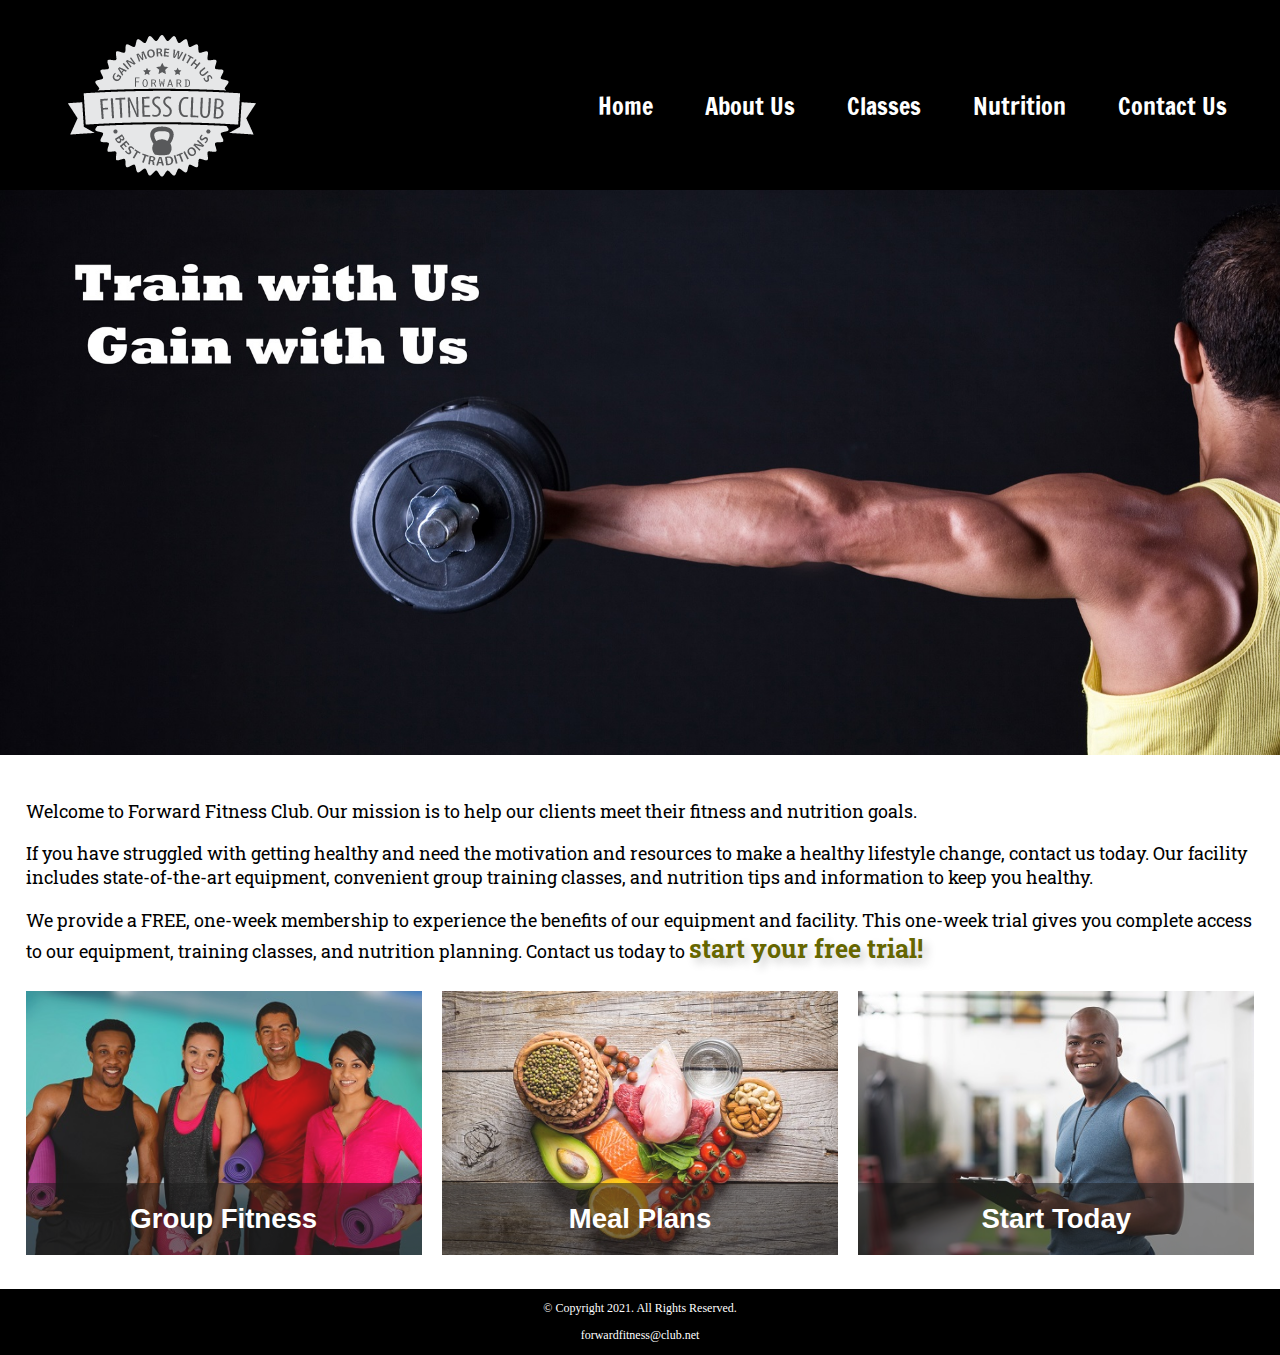
<file: index.html>
<!DOCTYPE html>
<!-- This website template was created by: Vivian Nguyen -->
<html lang="en">
<head>
	<title>Forward Fitness Club</title>
	<meta charset="utf-8">
    <link rel="stylesheet" href="css/styles.css">
    <meta name="viewport" content="width=device-width, initial-scale=1.0">
    <link href="https://fonts.googleapis.com/css?family=Francois+One|Roboto+Slab&display=swap" rel="stylesheet">
    <link rel="shortcut icon" href="images/favicon.ico">
	<link rel="icon" type="image/png" sizes="32x32" href="images/favicon-32.png">
    <link rel="apple-touch-icon" sizes="180x180" href="images/apple-touch-icon.png">
	<link rel="icon" sizes="192x192" href="images/android-chrome-192.png">
</head>
<body>

	<div id="container">

		<!-- Use the header area for the website name or logo -->
		<header>
			<a href="index.html"><img src="images/forward-fitness-logo.png" alt="Forward Fitness Club logo"></a>
		</header>
		
		<!-- Use the nav area to add hyperlinks to other pages within the website -->
		<nav>
			<ul>
                <li><a href="index.html">Home</a></li> 
                <li><a href="about.html">About Us</a></li> 
                <li><a href="classes.html">Classes</a></li> 
                <li><a href="nutrition.html">Nutrition</a></li> 
                <li><a href="contact.html">Contact Us</a></li>
            </ul>
		</nav>
        
        <!-- Hero Image -->
        <div id="hero" class="tablet-desktop">
            <img src="images/hero-image.jpg" alt="left arm extended holding a weight">
        </div>
		
		<!-- Use the main area to add the main content of the webpage -->
		<main>
            
            <div class="mobile">
                
                <p>Welcome to Forward Fitness Club. Our mission is to  help our clients meet their fitness and nutrition goals.</p> 
                
                <h3>FREE One-Week Trial Membership!</h3>
                <p>Call Us Today to Get Started</p>
                <p class="tel-link"><a href="tel:8145559608">(814) 555-9608</a></p>
                
                <h4>Fitness Club Hours:</h4>
                <ul class="hours">
			         <li>Mon - Thu: 6:00am - 6:00pm</li>
			         <li>Friday: 6:00am - 4:00pm</li>
			         <li>Saturday: 8:00am - 6:00pm</li>
			         <li>Sunday: Closed</li>
                </ul>
            
            </div>
            
            <div class="tablet-desktop">
		
                <p>Welcome to Forward Fitness Club. Our mission is to  help our clients meet their fitness and nutrition goals.</p> 

                <p>If you have struggled with getting healthy and need the motivation and resources to make a healthy lifestyle change, contact us today. Our facility includes state-of-the-art equipment, convenient group training classes, and nutrition tips and information to keep you healthy.</p> 

                <p>We provide a FREE, one-week membership to experience the benefits of our equipment and facility. This one-week trial gives you complete access to our equipment, training classes, and nutrition planning. Contact us today to <span class="action">start your free trial!</span></p> 
                
            </div>
            
            <div class="grid">
                
                <figure class="frame">
                        <a href="classes.html"><img src="images/fitness-group.jpg" alt="group of fitness people"></a>
                        <figcaption class="pic-text">Group Fitness</figcaption>
                </figure>
                
                <figure class="frame">
                        <a href="nutrition.html"><img src="images/food-heart.jpg" alt="healthy food in the shape of a heart"></a>
                        <figcaption class="pic-text">Meal Plans</figcaption>
                </figure>
                
                <figure class="frame">
                        <a href="contact.html"><img src="images/personal-trainer.jpg" alt="personal trainer with a clipboard"></a>
                        <figcaption class="pic-text">Start Today</figcaption>
                </figure>
            
            </div>
			
		</main>
		
		<!-- Use the footer area to add webpage footer content -->
		<footer>
			<p>&copy; Copyright 2021. All Rights Reserved.</p>
			<p><a href="mailto:forwardfitness@club.net">forwardfitness@club.net</a></p>
		</footer>
	
	</div>
	
</body>
</html>
</file>
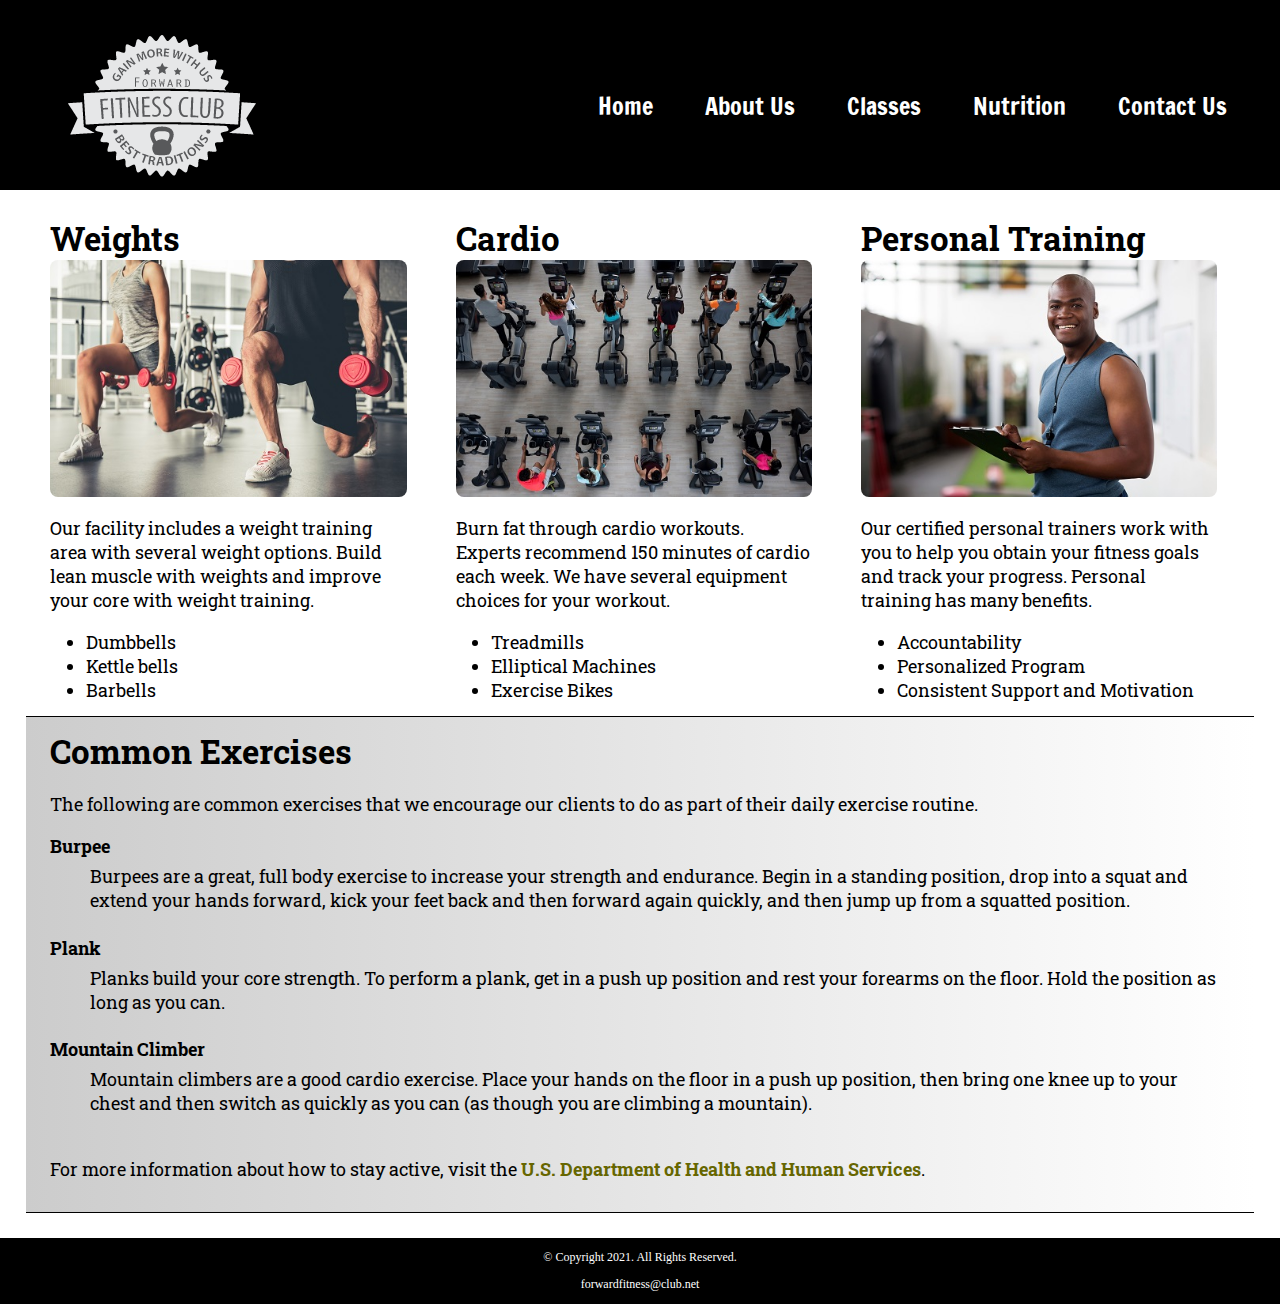
<file: about.html>
<!DOCTYPE html>
<!-- This website template was created by: Vivian Nguyen -->
<html lang="en">
<head>
	<title>Forward Fitness Club</title>
	<meta charset="utf-8">
    <link rel="stylesheet" href="css/styles.css">
    <meta name="viewport" content="width=device-width, initial-scale=1.0">
    <link href="https://fonts.googleapis.com/css?family=Francois+One|Roboto+Slab&display=swap" rel="stylesheet">
    <link rel="shortcut icon" href="images/favicon.ico">
	<link rel="icon" type="image/png" sizes="32x32" href="images/favicon-32.png">
    <link rel="apple-touch-icon" sizes="180x180" href="images/apple-touch-icon.png">
	<link rel="icon" sizes="192x192" href="images/android-chrome-192.png">
</head>
<body>

	<div id="container">

		<!-- Use the header area for the website name or logo -->
		<header>
	           <a href="index.html"><img src="images/forward-fitness-logo.png" alt="Forward Fitness Club logo"></a>
		</header>
		
		<!-- Use the nav area to add hyperlinks to other pages within the website -->
		<nav>
			<ul>
                <li><a href="index.html">Home</a></li> 
                <li><a href="about.html">About Us</a></li> 
                <li><a href="classes.html">Classes</a></li> 
                <li><a href="nutrition.html">Nutrition</a></li> 
                <li><a href="contact.html">Contact Us</a></li>
            </ul>
		</nav>
		
		<!-- Use the main area to add the main content of the webpage -->
		<main>
		
			<section id="weights">
			
				<h1>Weights</h1>
				<img src="images/people-with-weights.jpg" alt="Two people working out with a weight in each hand" class="round">
				<p>Our facility includes a weight training area with several weight options. Build lean muscle with weights and improve your core with weight training.</p> 
				<ul class="tablet-desktop">
					<li>Dumbbells</li>
					<li>Kettle bells</li>
					<li>Barbells</li>
				</ul>
			
			</section>
			
			<section id="cardio">
			
				<h1>Cardio</h1>
				<img src="images/people-workingout-machines.jpg" alt="Cardio Equipment" class="round">
				<p>Burn fat through cardio workouts. Experts recommend 150 minutes of cardio each week. We have several equipment choices for your workout.</p>
				<ul class="tablet-desktop">
					<li>Treadmills</li>
					<li>Elliptical Machines</li>
					<li>Exercise Bikes</li>
				</ul>
				
			</section>
			
			<section id="training">
				
				<h1>Personal Training</h1>
				<img src="images/personal-trainer.jpg" alt="Personal Training" class="round">
				<p>Our certified personal trainers work with you to help you obtain your fitness goals and track your progress. Personal training has many benefits.</p>
				<ul class="tablet-desktop">
					<li>Accountability</li>
					<li>Personalized Program</li>
					<li>Consistent Support and Motivation</li>
				</ul>
				
			</section>
			
			<section id="exercises" class="tablet-desktop">
			
				<h1>Common Exercises</h1>
				<p>The following are common exercises that we encourage our clients to do as part of their daily exercise routine.</p>
				<dl>
					<dt>Burpee</dt>
					<dd>Burpees are a great, full body exercise to increase your strength and endurance. Begin in a standing position, drop into a squat and extend your hands forward, kick your feet back and then forward again quickly, and then jump up from a squatted position.</dd>
					
					<dt>Plank</dt>
					<dd>Planks build your core strength. To perform a plank, get in a push up position and rest your forearms on the floor. Hold the position as long as you can.</dd>
					
					<dt>Mountain Climber</dt>
					<dd>Mountain climbers are a good cardio exercise. Place your hands on the floor in a push up position, then bring one knee up to your chest and then switch as quickly as you can (as though you are climbing a mountain).</dd>
				</dl>
				
				<p>For more information about how to stay active, visit the <a href="https://www.hhs.gov/fitness/be-active/index.html" target="_blank" class="external-link">U.S. Department of Health and Human Services</a>.</p>

			</section>
			
		</main>
		
		<!-- Use the footer area to add webpage footer content -->
		<footer>
			<p>&copy; Copyright 2021. All Rights Reserved.</p>
			<p><a href="mailto:forwardfitness@club.net">forwardfitness@club.net</a></p>
		</footer>
	
	</div>
	
</body>
</html>
</file>
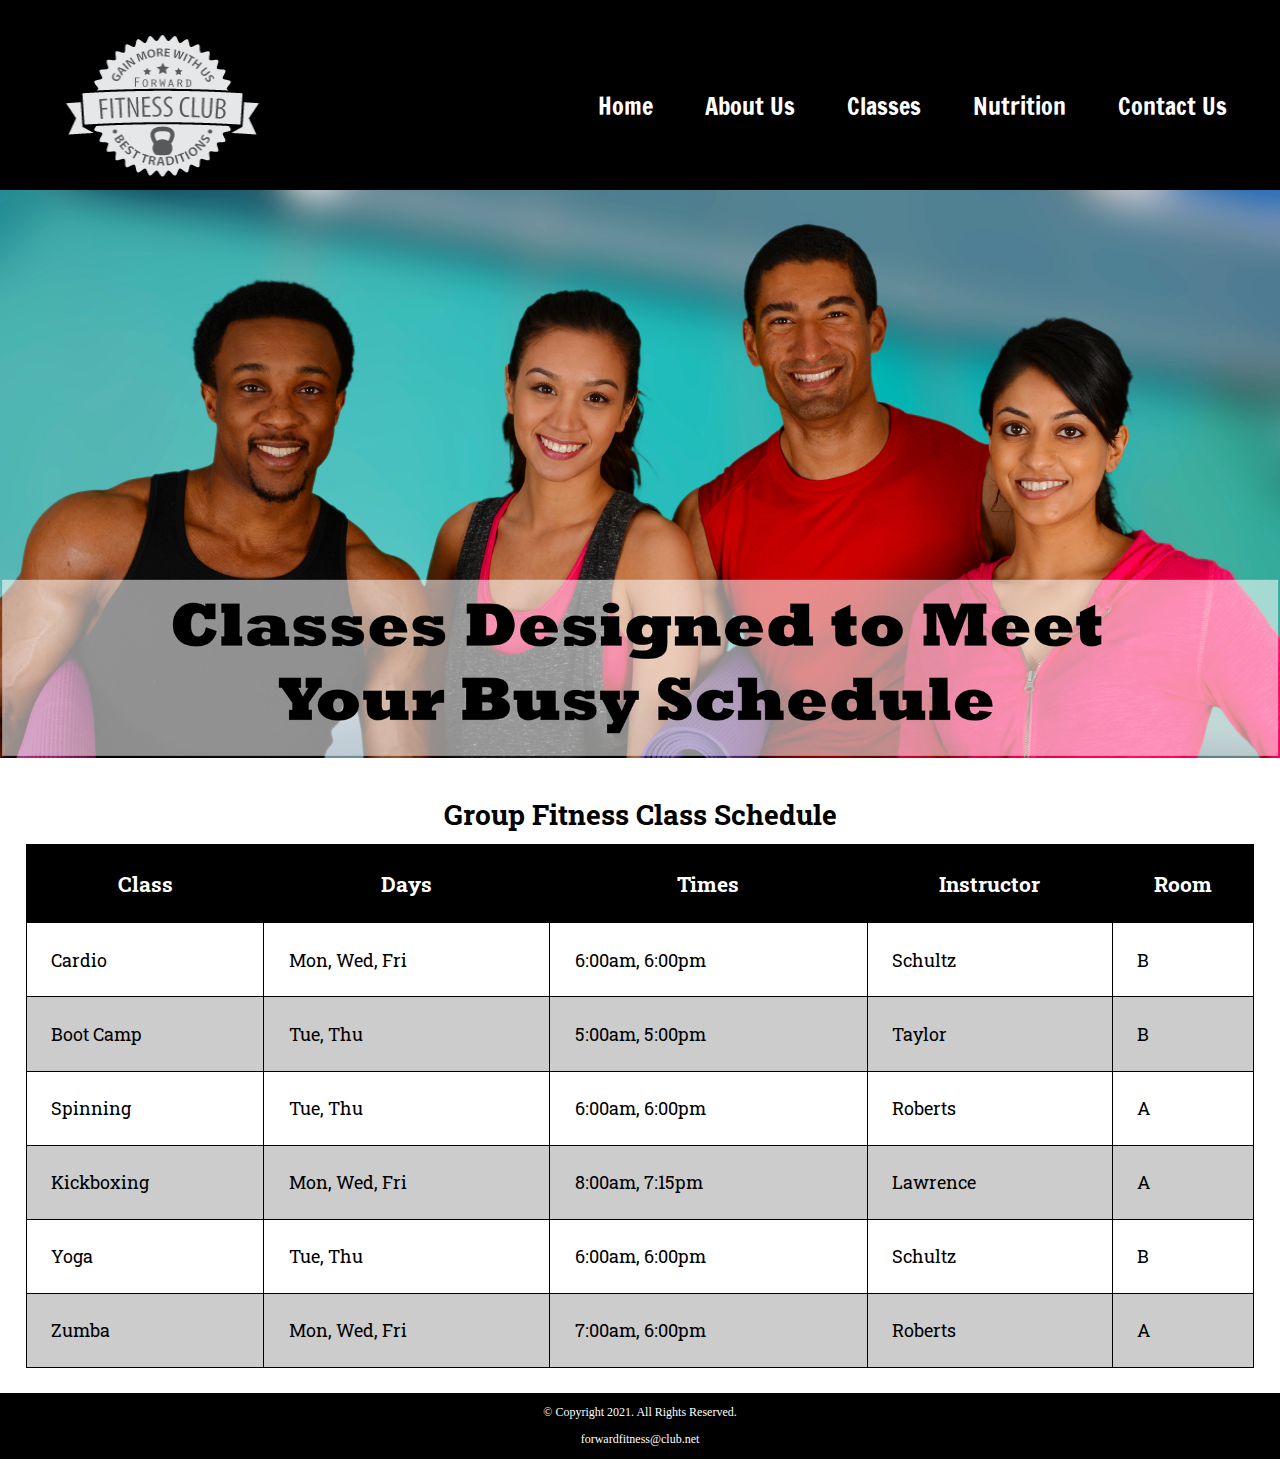
<file: classes.html>
<!DOCTYPE html>
<!-- This website template was created by: Vivian Nguyen 8/30/23 -->
<html lang="en">
<head>
	<title>Forward Fitness Club</title>
	<meta charset="utf-8">
    <link rel="stylesheet" href="css/styles.css">
    <meta name="viewport" content="width=device-width, initial-scale=1.0">
    <link href="https://fonts.googleapis.com/css?family=Francois+One|Roboto+Slab&display=swap" rel="stylesheet">
    <link rel="shortcut icon" href="images/favicon.ico">
	<link rel="icon" type="image/png" sizes="32x32" href="images/favicon-32.png">
    <link rel="apple-touch-icon" sizes="180x180" href="images/apple-touch-icon.png">
	<link rel="icon" sizes="192x192" href="images/android-chrome-192.png">
</head>
<body>

	<div id="container">

		<!-- Use the header area for the website name or logo -->
		<header>
			<a href="index.html"><img src="images/forward-fitness-logo.png" alt="Forward Fitness Club logo" height="220" width="297"></a>
		</header>
		
		<!-- Use the nav area to add hyperlinks to other pages within the website -->
		<nav>
			<ul>
                <li><a href="index.html">Home</a></li> 
                <li><a href="about.html">About Us</a></li> 
                <li><a href="classes.html">Classes</a></li> 
                <li><a href="nutrition.html">Nutrition</a></li> 
                <li><a href="contact.html">Contact Us</a></li>
            </ul>
		</nav>
        
        <!-- Classes Hero Image -->
        <div id="hero" class="tablet-desktop">
            <img src="images/classes-hero-image.jpg" alt="class hero">
        </div>
		
		<!-- Use the main area to add the main content of the webpage -->
		<main>
            
            <div class="mobile">
            
                <h3>Group Fitness Classes</h3>
                <p>Boot Camp: TR 5am &amp; 5pm</p>
                <p>Cardio: MWF 6am &amp; 6pm</p>
                <p>Kickboxing: MWF 8am &amp; 7:15pm</p>
                <p>Spinning: TR 6am &amp; 6pm</p>
                <p>Yoga: TR 6am &amp; 6pm</p>
                <p>Zumba: MWF 7am &amp; 6pm</p>
            
            </div>
            
            <div class="tablet-desktop">
            
            <table><!-- Start Table -->
                <caption>Group Fitness Class Schedule</caption>
                <tr><!-- Row 1 -->
                    <th>Class</th>
                    <th>Days</th>
                    <th>Times</th>
                    <th>Instructor</th>
                    <th>Room</th>
                </tr>
                <tr><!-- Row 2 -->
                    <td>Cardio</td>
                    <td>Mon, Wed, Fri</td>
                    <td>6:00am, 6:00pm</td>
                    <td>Schultz</td>
                    <td>B</td>
                </tr>
                <tr><!-- Row 3 -->
                    <td>Boot Camp</td>
                    <td>Tue, Thu</td>
                    <td>5:00am, 5:00pm</td>
                    <td>Taylor</td>
                    <td>B</td>
                </tr>
                <tr><!-- Row 4 -->
                    <td>Spinning</td>
                    <td>Tue, Thu</td>
                    <td>6:00am, 6:00pm</td>
                    <td>Roberts</td>
                    <td>A</td>
                </tr>
                <tr><!-- Row 5 -->
                    <td>Kickboxing</td>
                    <td>Mon, Wed, Fri</td>
                    <td>8:00am, 7:15pm</td>
                    <td>Lawrence</td>
                    <td>A</td>
                </tr>
                <tr><!-- Row 6 -->
                    <td>Yoga</td>
                    <td>Tue, Thu</td>
                    <td>6:00am, 6:00pm</td>
                    <td>Schultz</td>
                    <td>B</td>
                </tr>
                <tr><!-- Row 7 -->
                    <td>Zumba</td>
                    <td>Mon, Wed, Fri</td>
                    <td>7:00am, 6:00pm</td>
                    <td>Roberts</td>
                    <td>A</td>
                </tr>
            </table><!-- End Table-->
            
        </div>
            
		</main>
		
		<!-- Use the footer area to add webpage footer content -->
		<footer>
			<p>&copy; Copyright 2021. All Rights Reserved.</p>
			<p><a href="mailto:forwardfitness@club.net">forwardfitness@club.net</a></p>
		</footer>
	
	</div>
	
</body>
</html>
</file>
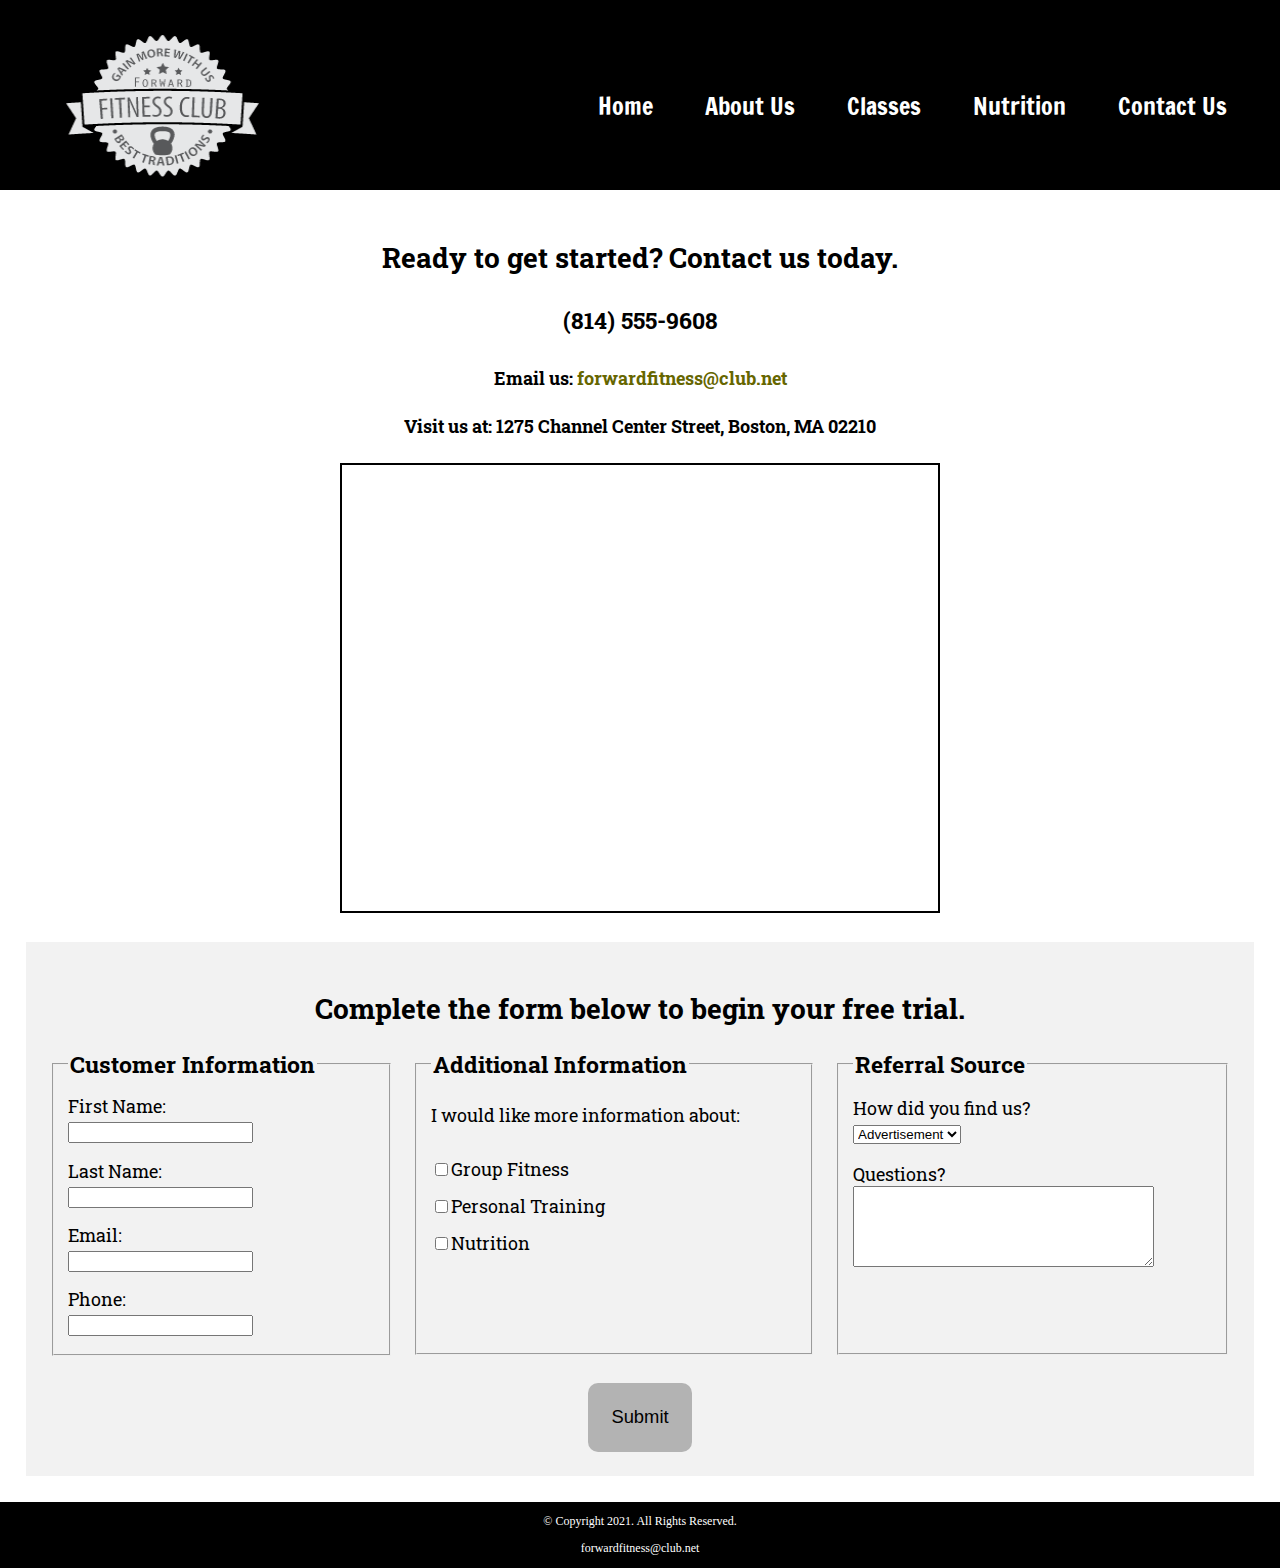
<file: contact.html>
<!DOCTYPE html>
<!-- This website template was created by: Vivian Nguyen -->
<html lang="en">
<head>
	<title>Forward Fitness Club</title>
	<meta charset="utf-8">
    <link rel="stylesheet" href="css/styles.css">
    <meta name="viewport" content="width=device-width, initial-scale=1.0">
    <link href="https://fonts.googleapis.com/css?family=Francois+One|Roboto+Slab&display=swap" rel="stylesheet">
	<link rel="shortcut icon" href="images/favicon.ico">
	<link rel="icon" type="image/png" sizes="32x32" href="images/favicon-32.png">
    <link rel="apple-touch-icon" sizes="180x180" href="images/apple-touch-icon.png">
	<link rel="icon" sizes="192x192" href="images/android-chrome-192.png">
</head>
<body>

	<div id="container">

		<!-- Use the header area for the website name or logo -->
		<header>
			<a href="index.html"><img src="images/forward-fitness-logo.png" alt="Forward Fitness Club logo" height="220" width="297"></a>
		</header>
		
		<!-- Use the nav area to add hyperlinks to other pages within the website -->
		<nav>
			<ul>
                <li><a href="index.html">Home</a></li> 
                <li><a href="about.html">About Us</a></li> 
                <li><a href="classes.html">Classes</a></li> 
                <li><a href="nutrition.html">Nutrition</a></li> 
                <li><a href="contact.html">Contact Us</a></li>
            </ul>
		</nav>
		
		<!-- Use the main area to add the main content of the webpage -->
		<main>
		
			<div id="contact">
			
				<h2>Ready to get started? Contact us today.</h2> 					
                <h4 class="mobile tel-link"><a href="tel:8145559608">(814) 555-9608</a></h4>
                <h4 class="tablet-desktop tel-num">(814) 555-9608</h4>
				<h4>Email us: <a href="mailto:forwardfitness@club.net" class="contact-email-link">forwardfitness@club.net</a></h4>
				<h4>Visit us at: 1275 Channel Center Street, Boston, MA 02210</h4>
				
				<iframe src="https://www.google.com/maps/embed?pb=!1m18!1m12!1m3!1d2948.8517572084897!2d-71.05362748503984!3d42.34568384400281!2m3!1f0!2f0!3f0!3m2!1i1024!2i768!4f13.1!3m3!1m2!1s0x89e37a7dc2b67e7b%3A0x36ec93427cd9c5f1!2sChannel+Center+St%2C+Boston%2C+MA+02210!5e0!3m2!1sen!2sus!4v1558137213400!5m2!1sen!2sus" width="600" height="450" allowfullscreen class="map"></iframe>
			
			</div>
            
            <div id="form">
            
                <h2>Complete the form below to begin your free trial.</h2>
            
                <form class="form-grid"><!-- Start Form -->
                
                    <fieldset>
                        <legend>Customer Information</legend>
                        <label for="fName">First Name:</label>
                        <input type="text" name="fName" id="fName" required>
                    
                        <label for="lName">Last Name:</label>
                        <input type="text" name="lName" id="lName" required>
                        
                        <label for="email">Email:</label>
                        <input type="email" name="email" id="email" required>
                        
                        <label for="phone">Phone:</label>
                        <input type="phone" name="phone" id="phone">
                    </fieldset>
                    
                    <fieldset>
                        <legend>Additional Information</legend>
                        <p>I would like more information about:</p>
                    
                        <label for="grpfit"><input type="checkbox" name="interest" id="grpfit" value="Group Fitness">Group Fitness</label>
                    
                        <label for="prtrain"><input type="checkbox" name="interest" id="prtrain" value="Personal Training">Personal Training</label>
                    
                        <label for="nutr"><input type="checkbox" name="interest" id="nutr" value="Nutrition">Nutrition</label>
                    </fieldset>
                    
                    <fieldset>
                        <legend>Referral Source</legend>
                        <label for="reference">How did you find us?</label>
                        <select name="reference" id="reference">
                            <option value="ad">Advertisement</option>
                            <option value="friend">Friend</option>
                            <option value="google">Google</option>
                            <option value="social">Social Media</option>
                            <option value="other">Other</option>
                        </select>
                        
                        <label for="questions">Questions?</label>
                        <textarea id="questions" name="questions" rows="5" cols="35"></textarea>
                    </fieldset>
                    
                    <input type="submit" id="submit" value="Submit" class="btn">
                
                </form></div>
			
		</main>
		
		<!-- Use the footer area to add webpage footer content -->
		<footer>
			<p>&copy; Copyright 2021. All Rights Reserved.</p>
			<p><a href="mailto:forwardfitness@club.net">forwardfitness@club.net</a></p>
		</footer>
	
	</div>
	
</body>
</html>
</file>
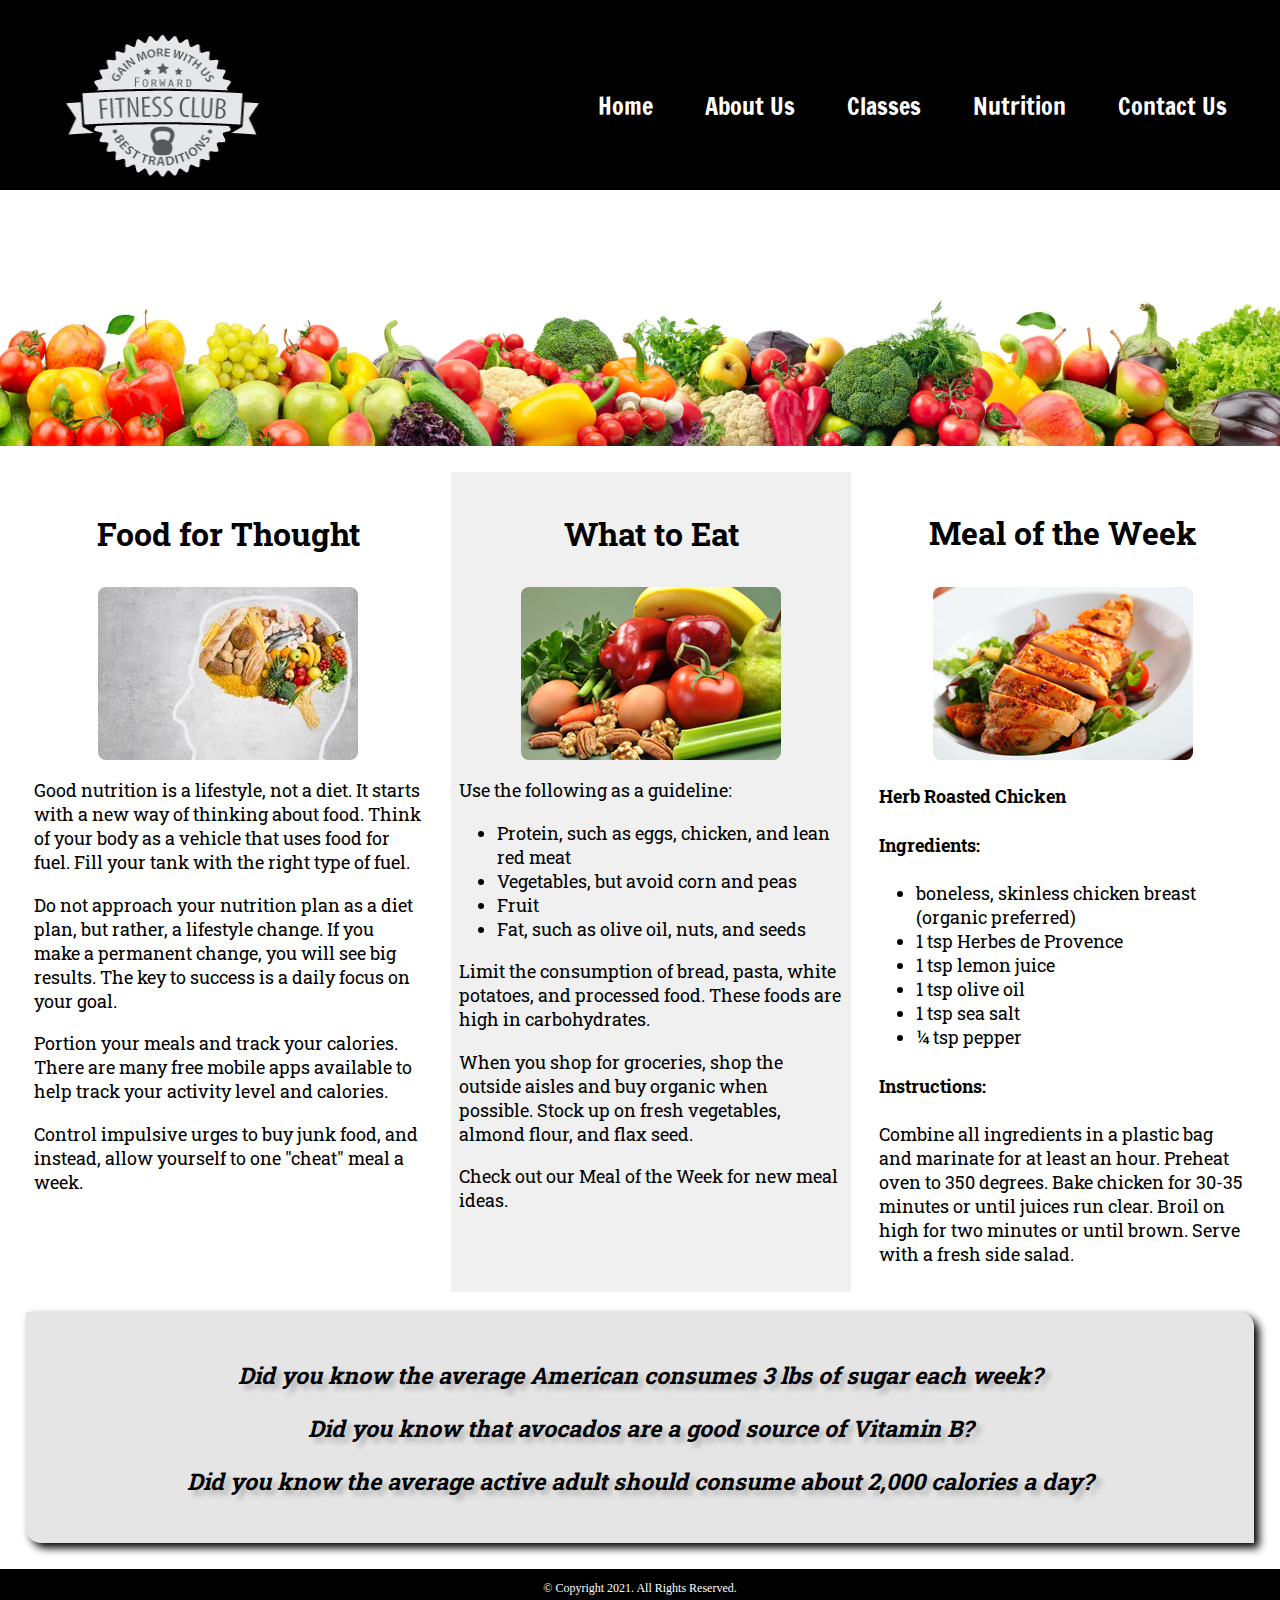
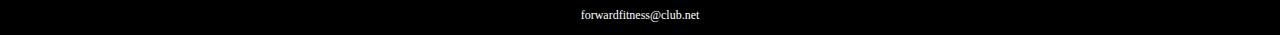
<file: nutrition.html>
<!DOCTYPE html>
<!-- This website template was created by: Vivian Nguyen -->
<html lang="en">
<head>
	<title>Forward Fitness Club</title>
	<meta charset="utf-8">
    <link rel="stylesheet" href="css/styles.css">
    <meta name="viewport" content="width=device-width, initial-scale=1.0">
    <link href="https://fonts.googleapis.com/css?family=Francois+One|Roboto+Slab&display=swap" rel="stylesheet">
    <link rel="shortcut icon" href="images/favicon.ico">
	<link rel="icon" type="image/png" sizes="32x32" href="images/favicon-32.png">
    <link rel="apple-touch-icon" sizes="180x180" href="images/apple-touch-icon.png">
	<link rel="icon" sizes="192x192" href="images/android-chrome-192.png">
</head>
<body>

	<div id="container">

		<!-- Use the header area for the website name or logo -->
		<header>
			<a href="index.html"><img src="images/forward-fitness-logo.png" alt="Forward Fitness Club logo" height="220" width="297"></a>
		</header>
		
		<!-- Use the nav area to add hyperlinks to other pages within the website -->
		<nav>
			<ul>
                <li><a href="index.html">Home</a></li> 
                <li><a href="about.html">About Us</a></li> 
                <li><a href="classes.html">Classes</a></li> 
                <li><a href="nutrition.html">Nutrition</a></li> 
                <li><a href="contact.html">Contact Us</a></li>
            </ul>
		</nav>
        
        <!-- Nutrition Hero Image -->
        <div id="hero">
            <img src="images/hero-veggies.jpg" alt="fresh vegetables">
        </div>
		
		<!-- Use the main area to add the main content of the webpage -->
		<main class="grid">
            
            <article>
                <h3>Food for Thought</h3>
                <img src="images/food-thought.jpg" alt="food for thought image" class="round">
                <p>Good nutrition is a lifestyle, not a diet. It starts with a new way of thinking about food. Think of your body as a vehicle that uses food for fuel. Fill your tank with the right type of fuel.</p>
                <p>Do not approach your nutrition plan as a diet plan, but rather, a lifestyle change. If you make a permanent change, you will see big results. The key to success is a daily focus on your goal.</p> 
                <p>Portion your meals and track your calories. There are many free mobile apps available to help track your activity level and calories.</p>
                <p>Control impulsive urges to buy junk food, and instead, allow yourself to one "cheat" meal a week.</p>
            </article>
		
            <article>
                <h3>What to Eat</h3>
                <img src="images/fresh-food.jpg" alt="fresh vegetables, fruit, eggs, and nuts" class="round">
                <p>Use the following as a guideline:</p>
                <ul>
                    <li>Protein, such as eggs, chicken, and lean red meat</li>
                    <li>Vegetables, but avoid corn and peas</li>
                    <li>Fruit</li>
                    <li>Fat, such as olive oil, nuts, and seeds</li>
                </ul>
                <p>Limit the consumption of bread, pasta, white potatoes, and processed food. These foods are high in carbohydrates.</p>
                <p>When you shop for groceries, shop the outside aisles and buy organic when possible. Stock up on fresh vegetables, almond flour, and flax seed.</p>
                <p>Check out our Meal of the Week for new meal ideas.</p>
            </article>

            <article>
                <h3>Meal of the Week</h3>
                <img src="images/food-chicken.jpg" alt="herb roasted chicken" class="round">
                <h4>Herb Roasted Chicken</h4>
                <h4>Ingredients:</h4>
                <ul>
                    <li>boneless, skinless chicken breast (organic preferred)</li>
                    <li>1 tsp Herbes de Provence</li>
                    <li>1 tsp lemon juice</li>
                    <li>1 tsp olive oil</li>
                    <li>1 tsp sea salt</li>
                    <li>&frac14; tsp pepper</li>
                </ul>
                <h4>Instructions:</h4>
                <p>Combine all ingredients in a plastic bag and marinate for at least an hour. Preheat oven to 350 degrees. Bake chicken for 30-35 minutes or until juices run clear. Broil on high for two minutes or until brown. Serve with a fresh side salad.</p>
            </article>
            
            <aside class="tablet-desktop grid-item4">
                <p>Did you know the average American consumes 3 lbs of sugar each week?</p> 
                <p>Did you know that avocados are a good source of Vitamin B?</p>
                <p>Did you know the average active adult should consume about 2,000 calories a day?</p>
            </aside>
            
		</main>
		
		<!-- Use the footer area to add webpage footer content -->
		<footer>
			<p>&copy; Copyright 2021. All Rights Reserved.</p>
			<p><a href="mailto:forwardfitness@club.net">forwardfitness@club.net</a></p>
		</footer>
	
	</div>
	
</body>
</html>
</file>
<file: css/styles.css>
/*
Author: Vivian Nguyen
Date: 8/30/23
File Name: styles.css
*/

/* CSS Reset */
body, header, nav, main, footer, h1, div, img, ul, figure, figcaption, section, article, aside {
    margin: 0;
    padding: 0;
    border: 0;
}

/* Style rules for body and images */
body {
	background-color: #000;
}

img {
    max-width: 100%;
    display: block;
}

/* Style rule for box sizing applies to all elements */
* {
  box-sizing: border-box;
}

/* Style rules for mobile viewport */

/* Style rule for header */
header {
    top: 0;
    background-color: #000;
    height: 190px;
}

header img {
    margin: 0 auto;
}

/* Style rules for navigation area */
nav {
	padding: 1%;
    margin-bottom: 1%;
}

nav ul {
    list-style-type: none;
    text-align: center;
}

nav li {
    font-size: 1.5em;
    font-family: 'Francois One', sans-serif;
    border-top: 1px solid #fff;
}

nav li:first-child {
    border-top: none;
}

nav li a {
    display: block;
    color: #fff;
    padding: 0.5em 1em;
    text-decoration: none;
}

/* Show mobile class, hide tablet-desktop class */
.mobile {
    display: block;
}

.tablet-desktop {
    display: none;
}

/* Style rules for main content */
main {
    background-color: #fff;
    padding: 2%;
    font-size: 1.15em;
    font-family: 'Roboto Slab', serif;
}

.mobile h3 {
    text-shadow: 5px 5px 8px #ccc;
}

article {
    padding: 2%;
}

article h3 {
    text-align: center;
}

article img {
    margin: 0 auto;
}

article ul {
    margin-left: 10%; 
}

article:nth-of-type(2) {
    background-color: rgba(204, 204, 204, 0.3);
}

.tel-link {
    background-color: #404040;
    padding: 2%;
    margin: 0 auto;
    width: 80%;
    text-align: center;
    border-radius: 5px;
}

.tel-link a {
    color: #fff;
    text-decoration: none;
    font-size: 1.5em;
    display: block;
}

.hours {
    margin-left: 10%;
}

.action {
    font-size: 1.35em;
    color: #666600;
    font-weight: bold;
    text-shadow: 5px 5px 8px #ccc;
}

.frame {
    position: relative;
    max-width: 450px;
    margin: 2% auto;
}

.pic-text {
    position: absolute;
    bottom: 0;
    background: rgba(0, 0, 0, 0.5); 
    color: #fff;
    width: 100%;
    padding: 20px;
    text-align: center;
    font-family: Verdana, Arial, sans-serif;
    font-size: 1.5em;
    font-weight: bold;
}

#weights, #cardio, #training {
    margin: 0 2%;
}

.round {
    border-radius: 8px;
}

.external-link {
    color: #666600;
    font-weight: bold;
    text-decoration: none;
}

#contact {
    text-align: center;
}

#contact .contact-email-link {
    color: #666600;
    text-decoration: none;
}

.map {
    border: 2px solid #000;
    width: 95%;
    height: 50%;
}

#form {
    margin-top: 2%;
    background-color: #f2f2f2;
    padding: 2%;
}

#form h2 {
    text-align: center;
}

/* Style rules for form elements */
fieldset, input, select, textarea {
    margin-bottom: 2%;
}

fieldset legend {
    font-weight: bold;
    font-size: 1.25em;
}

label {
    display: block;
    padding-top: 3%;
}

form #submit {
    margin: 0 auto;
    border: none;
    display: block;
    padding: 2%;
    background-color: #b3b3b3;
    font-size: 1em;
    border-radius: 10px;
}

/* Style rules for footer content */
footer p {
    font-size: 0.75em;
    text-align: center;
    color: #fff;
    padding: 0 1em;
}

footer p a {
    color: #fff;
    text-decoration: none;
}

/* Media Query for Tablet Viewport */
@media screen and (min-width: 630px), print {
    
    /* Tablet Viewport: Show tablet-desktop class, hide mobile class */
    .tablet-desktop {
        display: block;
    }

    .mobile {
        display: none;
    }
    
    /* Tablet Viewport: Style rule for header */
    header {
        padding-bottom: 2%;
    }
    
    /* Tablet Viewport: Style rules for nav area */
    nav li {
        border-top: none;
        display: inline-block;
        border-right: 1px solid #fff;
    }
    
    nav li:last-child {
        border-right: none;
    }
    
    nav li a {
        padding: 0.1em 0.75em;
    }
    
    /* Tablet Viewport: Style rules for main content area */
    main ul {
        margin: 0 0 4% 10%;
    }
    
    .grid {
        display: grid;
        grid-template-columns: auto auto auto;
        grid-gap: 20px;
    }
       
    .pic-text {
        font-size: 1em;  
        padding: 10px;
    } 
    
    aside {
        text-align: center;
        font-size: 1.25em;
        font-style: italic;
        font-weight: bold;
        padding: 2%;
        background-color: rgba(204, 204, 204, 0.5);
        box-shadow: 5px 5px 8px #000;
        text-shadow: 5px 5px 5px #b3b3b3;
        border-radius: 0 15px; 
    }
    
    .grid-item4 {
        grid-column: 1 / span 3;
    }
        
    #exercises {
        border-top: 1px solid #000;
        border-bottom: 1px solid #000;
        background: linear-gradient(to right, #ccc, #fff);
        background-color: #f2f2f2;
        padding: 1% 2%;
    }

    #exercises dt {
        font-weight: bold;
    }

    #exercises dd {
        padding: 0.5% 1% 2% 0;
    } 
    
    .tel-num {
        font-size: 1.25em;
    }
    
    .map {
        width: 600px;
        height: 450px;
    }
    
    /* Tablet Viewport: Style rules for table */
    table {
        border: 1px solid #000;
        border-collapse: collapse;
        margin: 0 auto;
        width: 100%;
    }
    
    caption {
        font-size: 1.5em;
        font-weight: bold;
        padding: 1%;
    }
    
    th, td {
        border: 1px solid #000;
        padding: 2%;
    }
    
    th {
        background-color: #000;
        color: #fff;
        font-size: 1.15em;
    }
    
    tr:nth-child(odd) {
        background-color: #ccc;
    }
    
/* Tablet Viewport: Style rule for form element */
    form {
        width: 70%;
        margin: 0 auto;
    }
    
}

/* Media Query for Desktop Viewport */
@media screen and (min-width: 1015px), print {
    
    /* Desktop Viewport: Style rule for header */
    header {
        width: 25%;
        float: left;
        padding-bottom: 0;
    }
    
    /* Desktop Viewport: Style rules for nav area */
    nav {
        float: right;
        width: 70%;
        margin: 4em 1em 0 0;
    }

    nav ul {
        text-align: right;
    }
    
    nav li {
        border: none;
    }

    nav li a {
        padding: 0.5em 1em;
    }
    
    nav li a:hover {
        color: #000;
        background-color: #fff;
    }
    
    /* Desktop Viewport: Style Rules for main content */
    main {
        clear: left;
    }
    
    main h1 {
        font-size: 1.8em;
    }
    
    article h3 {
        font-size: 1.75em;
    }
    
    .pic-text {
        font-size: 1.5em;  
        padding: 20px;
    }
    
    .frame  {
        opacity: 0.9;
    }
    
    .frame:hover {
        opacity: 1;
        box-shadow: 8px 8px 10px #808080;
    }
    
    #weights, #cardio, #training {
        width: 29%;
        float: left;
        margin: 0 2%;
    }

    #exercises {
        clear: left;
    }
    
/* Desktop Viewport: Style rules for form elements */
    form {
        width: auto;
    }
    
    .form-grid {
        display: grid;
        grid-template-columns: auto auto auto;
        grid-gap: 20px;
    }
    
    .btn {
        grid-column: 1 / span 3;
    }
    
}

/* Media Query for Large Desktop Viewports */
@media screen and (min-width: 1921px) {
 
    #container {
        width: 1920px;
        margin: 0 auto;
    }
    
    table {
        width: 80%;
    }
    
}

/* Media Query for Print */
@media print {
    
    body {
        background-color: #fff;
        color: #000;
    }
    
}
</file>
